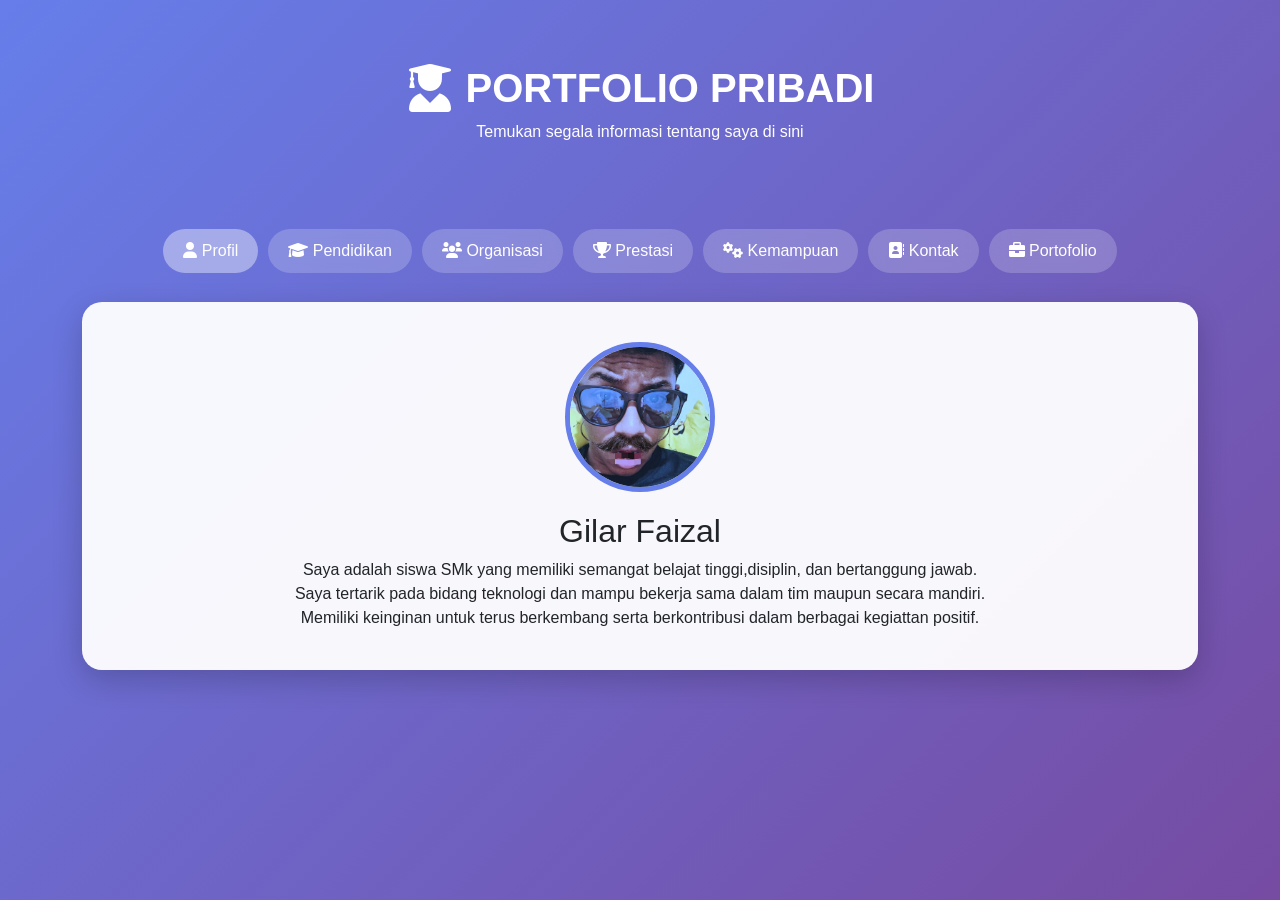
<file: index.html>
<!DOCTYPE html>
<html lang="id">
<head>
    <meta charset="UTF-8">
    <meta name="viewport" content="width=device-width, initial-scale=1.0">
    <title>Portofolio Pribadi</title>

    <!-- Bootstrap -->
    <link href="https://cdn.jsdelivr.net/npm/bootstrap@5.3.0/dist/css/bootstrap.min.css" rel="stylesheet">

    <!-- Font Awesome -->
    <link href="https://cdnjs.cloudflare.com/ajax/libs/font-awesome/6.0.0/css/all.min.css" rel="stylesheet">

    <!-- CSS -->
    <link rel="stylesheet" href="style.css">
</head>
<body>

<div class="container py-4">

    <!-- HEADER -->
    <div class="header text-center text-white mb-4">
        <h1><i class="fas fa-user-graduate"></i> PORTFOLIO PRIBADI</h1>
        <p>Temukan segala informasi tentang saya di sini</p>
    </div>

    <!-- NAV -->
    <ul class="nav nav-pills justify-content-center flex-wrap mb-4">
        <li class="nav-item">
            <button class="nav-link active" data-bs-toggle="pill" data-bs-target="#profil">
                <i class="fas fa-user"></i> Profil
            </button>
        </li>
        <li class="nav-item">
            <button class="nav-link" data-bs-toggle="pill" data-bs-target="#pendidikan">
                <i class="fas fa-graduation-cap"></i> Pendidikan
            </button>
        </li>
        <li class="nav-item">
            <button class="nav-link" data-bs-toggle="pill" data-bs-target="#organisasi">
                <i class="fas fa-users"></i> Organisasi
            </button>
        </li>
        <li class="nav-item">
            <button class="nav-link" data-bs-toggle="pill" data-bs-target="#prestasi">
                <i class="fas fa-trophy"></i> Prestasi
            </button>
        </li>
        <li class="nav-item">
            <button class="nav-link" data-bs-toggle="pill" data-bs-target="#kemampuan">
                <i class="fas fa-cogs"></i> Kemampuan
            </button>
        </li>
        <li class="nav-item">
            <button class="nav-link" data-bs-toggle="pill" data-bs-target="#kontak">
                <i class="fas fa-address-book"></i> Kontak
            </button>
        </li>
        <li class="nav-item">
            <button class="nav-link" data-bs-toggle="pill" data-bs-target="#portofolio">
                <i class="fas fa-briefcase"></i> Portofolio
            </button>
        </li>
    </ul>

    <!-- CONTENT -->
    <div class="tab-content">

        <!-- Profil -->
        <div class="tab-pane fade show active" id="profil">
            <div class="tab-content-box">
                <div class="profile-section text-center">
                    <img src="profil.jpeg" class="profile-img">
                    <h2>Gilar Faizal</h2>
                    <p class="profile-desc">
                        Saya adalah siswa SMk yang memiliki semangat belajat tinggi,disiplin, dan bertanggung jawab.
                        Saya tertarik pada bidang teknologi dan mampu bekerja sama dalam tim maupun secara mandiri.
                        Memiliki keinginan untuk terus berkembang serta berkontribusi dalam berbagai kegiattan positif.
                    </p>
                </div>
            </div>
        </div>

        <!-- Pendidikan -->
        <div class="tab-pane fade" id="pendidikan">
            <div class="tab-content-box">
                <h2>Riwayat Pendidikan</h2>
                <div class="education-item">
                    <div class="item-date">2025 - 2028</div>
                    <div class="item-title">SMK Negeri 1 Bawang</div>
                    <div class="item-desc">Jurusan Pengembangan Perangkat Lunak dan Gim (RPL)</div>
                </div>
                <div class="education-item">
                    <div class="item-date">2022 - 2025</div>
                    <div class="item-title">SMP Negeri 4 Bamjarnrgara</div>
                </div>
                <div class="education-item">
                    <div class="item-date">2016 - 2022</div>
                    <div class="item-title">SD Negeri 2 Argasoka</div>
                </div>
            </div>
        </div>

        <!-- Organisasi -->
        <div class="tab-pane fade" id="organisasi">
            <div class="tab-content-box">
                <h2>Pengalaman Organisasi</h2>
                <div class="org-item">
                    <div class="item-date">2019 - 2020</div>
                    <div class="item-title">Anggota Siaga</div>
                    <div class="item-desc">Peserta Siaga 2019</div>
                </div>
            </div>
        </div>

        <!-- Prestasi -->
        <div class="tab-pane fade" id="prestasi">
            <div class="tab-content-box">
                <h2>Belum ada prestasi</h2>
            </div>
        </div>

        <!-- Kemampuan -->
        <div class="tab-pane fade" id="kemampuan">
            <div class="tab-content-box">
                <h2>Kemampuan & Skill</h2>
                <div class="row g-3">
                    <div class="col-md-6">
                        <div class="skill-item">
                            <div class="item-title"><i class="fas fa-network-wired"></i> Hard Skill</div>
                            <ul>
                                <li>Desasin Grafis (Canva)</li>
                                <li>Video Editing (Alight Motion, CapCut)</li>
                                <li>Motion Graphic (Alight Motion, CapCut)</li>
                                <li>Web Dasar (HTML, CSS)</li>
                            </ul>
                        </div>
                    </div>
                    <div class="col-md-6">
                        <div class="skill-item">
                            <div class="item-title"><i class="fas fa-handshake"></i> Soft Skill</div>
                            <ul>
                                <li>Kounikasi yang Baik</li>
                                <li>Kerja Sama</li>
                                <li>Sikap Disiplin dan Tanggung jawab</li>
                                <li>Adaptasi Cepat</li>
                            </ul>
                        </div>
                    </div>
                </div>
            </div>
        </div>

        <!-- Kontak -->
        <div class="tab-pane fade" id="kontak">
            <div class="tab-content-box">
                <h2>Hubungi Saya</h2>
                <div class="row g-3">
                    <div class="col-md-6">
                        <a href="#" class="contact-item">
                            <i class="fas fa-map-marker-alt"></i>
                            <div>
                                <div>Alamat</div>
                                Jawa Tengah, Kab.Banjarnegara, Kec.Banjarnegara, Kel.Argasoka, Wanasari 02/02
                            </div>
                        </a>
                    </div>
                    <div class="col-md-6">
                        <a href="20363@pplg.smkn1bawang.sch.id" class="contact-item">
                            <i class="fas fa-envelope"></i>
                            <div>
                                <div>Email</div>
                                20363@pplg.smkn1bawang.sch.id
                            </div>
                        </a>
                    </div>
                    <div class="col-md-6">
                        <a href="https://instagram.com/izzaal_000" class="contact-item">
                            <i class="fab fa-instagram"></i>
                            <div>
                                <div>Instagram</div>
                                @glr
                            </div>
                        </a>
                    </div>
                    <div class="col-md-6">
                        <a href="https://tiktok.com/Larr" class="contact-item">
                            <i class="fab fa-tiktok"></i>
                            <div>
                                <div>Tiktok</div>
                                @raliggg
                            </div>
                        </a>
                    </div>
                </div>
            </div>
        </div>

        <!-- Portofolio -->
        <div class="tab-pane fade" id="portofolio">
            <div class="tab-content-box">
                <h2>Portofolio</h2>
                <div class="row g-3">
                    <div class="col-md-4">
                        <div class="portfolio-item">
                            <img src="figma.png" class="portfolio-img">
                            <div class="portfolio-info">
                                <h3>Figma</h3>
                                <p>Website Kantin Online</p>
                            </div>
                        </div>
                    </div>
                    <div class="col-md-4">
                        <div class="portfolio-item">
                            <img src="figma2.png" class="portfolio-img">
                            <div class="portfolio-info">
                                <h3>Figma</h3>
                                <p>Website sederhana Log in</p>
                            </div>
                        </div>
                    </div>
                    <div class="col-md-4">
                        <div class="portfolio-item">
                            <img src="AM.jpeg" class="portfolio-img">
                            <div class="portfolio-info">
                                <h3>Alight Motion</h3>
                                <p>Edit video menggunakan Alight Motion</p>
                            </div>
                        </div>
                    </div>
                </div>
            </div>
        </div>

    </div>
</div>

<!-- Bootstrap JS -->
<script src="https://cdn.jsdelivr.net/npm/bootstrap@5.3.0/dist/js/bootstrap.bundle.min.js"></script>

</body>
</html>
</file>
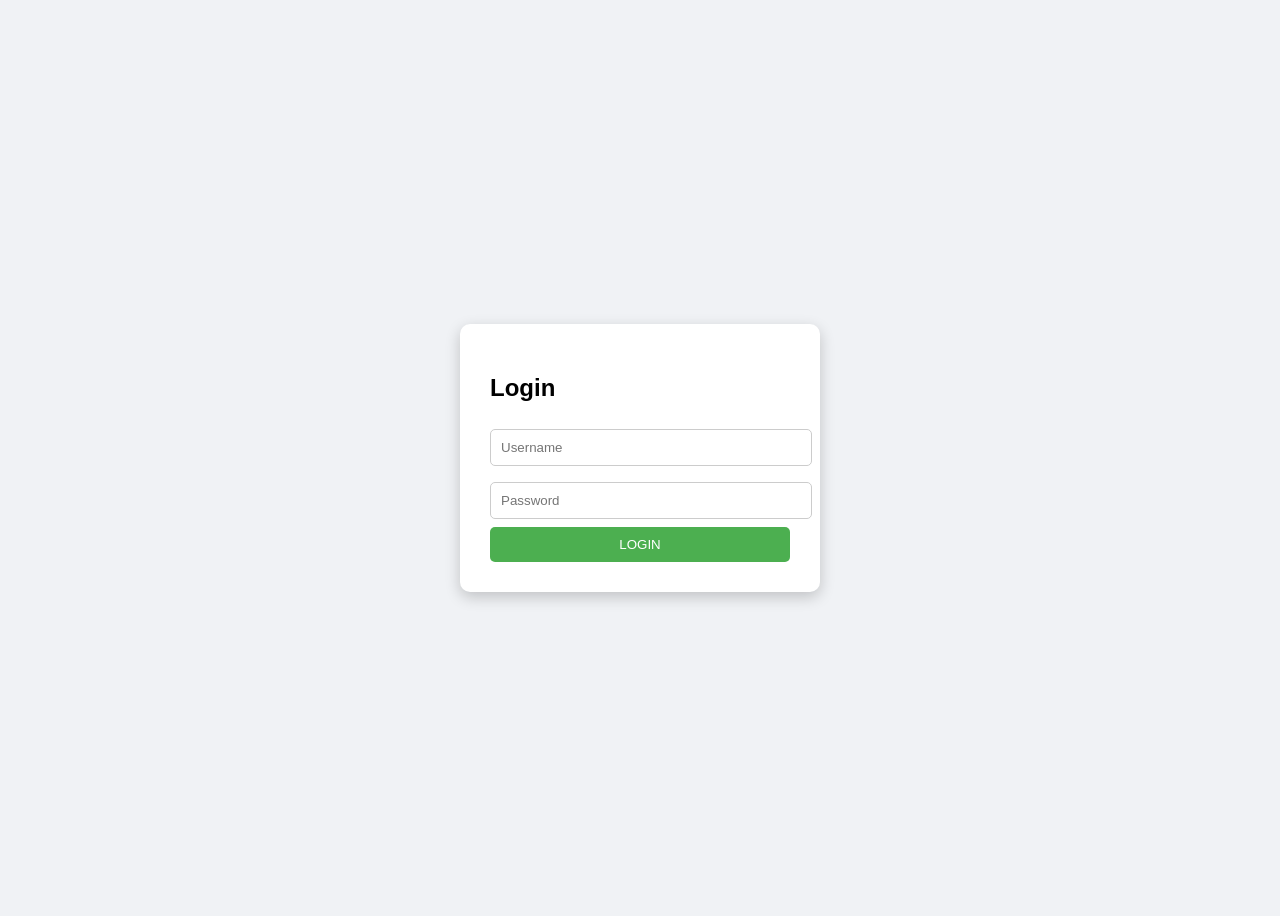
<file: 20363/index.html>
<!DOCTYPE html>
<html lang="id">
<head>
    <meta charset="UTF-8">
    <title>Login</title>
    <style>
        body {
            font-family: Arial, sans-serif;
            background: #f0f2f5;
            display: flex;
            justify-content: center;
            align-items: center;
            height: 100vh;
        }

        .login-box {
            background: white;
            padding: 30px;
            border-radius: 10px;
            box-shadow: 0 5px 15px rgba(0,0,0,0.2);
            width: 300px;
        }

        input {
            width: 100%;
            padding: 10px;
            margin: 8px 0;
            border-radius: 5px;
            border: 1px solid #ccc;
        }

        button {
            width: 100%;
            padding: 10px;
            background: #4CAF50;
            border: none;
            color: white;
            border-radius: 5px;
            cursor: pointer;
        }

        /* POPUP ALERT */
        .popup {
            position: fixed;
            top: 0;
            left: 0;
            width: 100%;
            height: 100%;
            background: rgba(0,0,0,0.5);
            display: none;
            justify-content: center;
            align-items: center;
        }

        .popup-box {
            background: white;
            padding: 20px;
            border-radius: 10px;
            text-align: center;
            width: 250px;
        }

        .popup-box button {
            margin-top: 15px;
            background: #4CAF50;
        }
    </style>
</head>
<body>

<div class="login-box">
    <h2>Login</h2>
    
    <input type="text" id="username" placeholder="Username">
    <input type="password" id="password" placeholder="Password">
    
    <button onclick="login()">LOGIN</button>
</div>

<!-- POPUP -->
<div class="popup" id="popup">
    <div class="popup-box">
        <p id="pesan"></p>
        <button onclick="tutupPopup()">OK</button>
    </div>
</div>

<script>
    function login() {
        let userBenar = "gilar";
        let passBenar = "20363";

        let username = document.getElementById("username").value;
        let password = document.getElementById("password").value;

        if (username === userBenar && password === passBenar) {
            tampilkanPopup("Login Berhasil");
        } else {
            tampilkanPopup("Login Gagal");
        }
    }

    function tampilkanPopup(teks) {
        document.getElementById("pesan").innerText = teks;
        document.getElementById("popup").style.display = "flex";
    }

    function tutupPopup() {
        document.getElementById("popup").style.display = "none";
    }
</script>

</body>
</html>
</file>
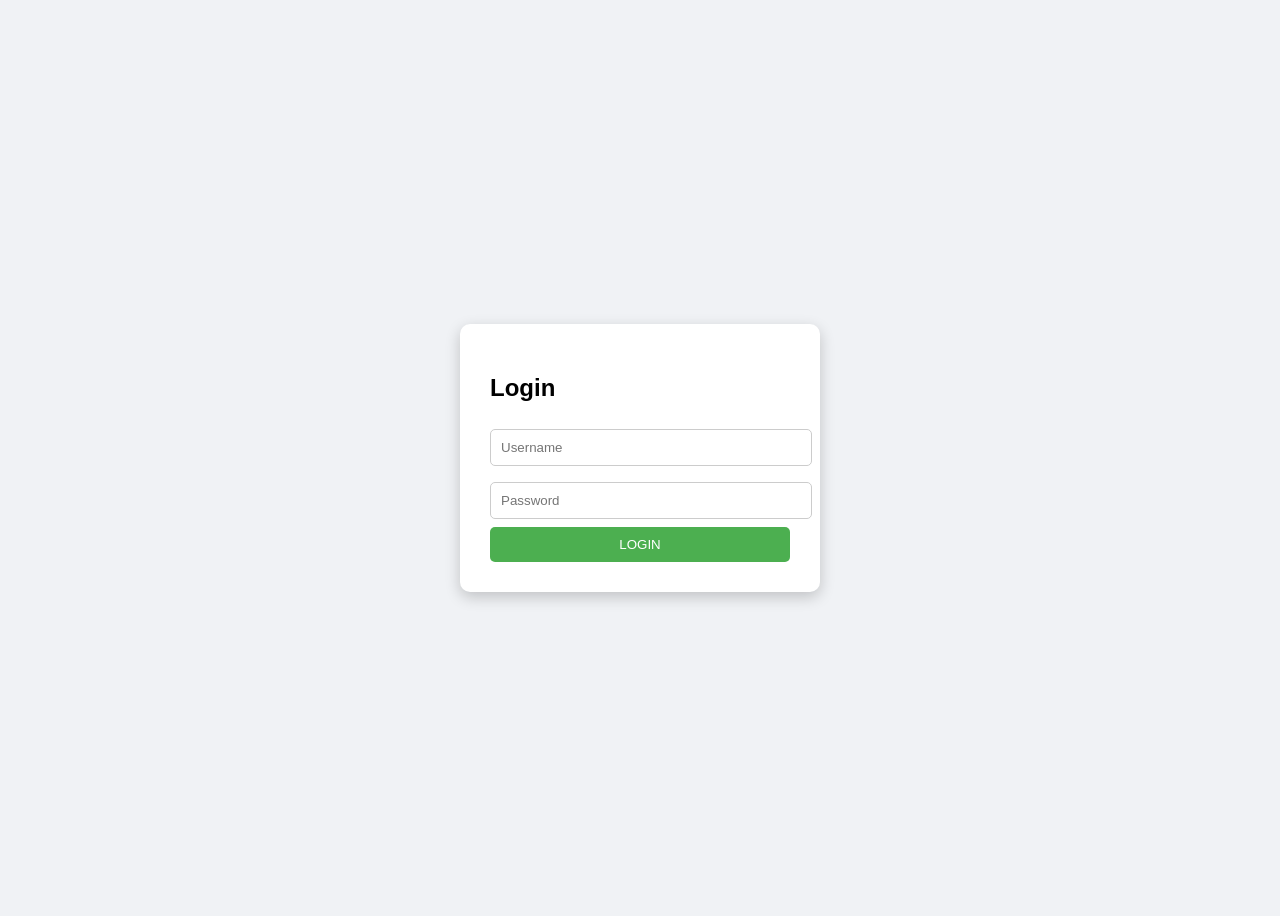
<file: 20363/login.html>
<!DOCTYPE html>
<html lang="id">
<head>
    <meta charset="UTF-8">
    <title>Login</title>
    <style>
        body {
            font-family: Arial, sans-serif;
            background: #f0f2f5;
            display: flex;
            justify-content: center;
            align-items: center;
            height: 100vh;
        }

        .login-box {
            background: white;
            padding: 30px;
            border-radius: 10px;
            box-shadow: 0 5px 15px rgba(0,0,0,0.2);
            width: 300px;
        }

        input {
            width: 100%;
            padding: 10px;
            margin: 8px 0;
            border-radius: 5px;
            border: 1px solid #ccc;
        }

        button {
            width: 100%;
            padding: 10px;
            background: #4CAF50;
            border: none;
            color: white;
            border-radius: 5px;
            cursor: pointer;
        }

        /* POPUP ALERT */
        .popup {
            position: fixed;
            top: 0;
            left: 0;
            width: 100%;
            height: 100%;
            background: rgba(0,0,0,0.5);
            display: none;
            justify-content: center;
            align-items: center;
        }

        .popup-box {
            background: white;
            padding: 20px;
            border-radius: 10px;
            text-align: center;
            width: 250px;
        }

        .popup-box button {
            margin-top: 15px;
            background: #4CAF50;
        }
    </style>
</head>
<body>

<div class="login-box">
    <h2>Login</h2>
    
    <input type="text" id="username" placeholder="Username">
    <input type="password" id="password" placeholder="Password">
    
    <button onclick="login()">LOGIN</button>
</div>

<!-- POPUP -->
<div class="popup" id="popup">
    <div class="popup-box">
        <p id="pesan"></p>
        <button onclick="tutupPopup()">OK</button>
    </div>
</div>

<script>
    function login() {
        let userBenar = "gilar";
        let passBenar = "20363";

        let username = document.getElementById("username").value;
        let password = document.getElementById("password").value;

        if (username === userBenar && password === passBenar) {
            tampilkanPopup("Login Berhasil");
        } else {
            tampilkanPopup("Login Gagal");
        }
    }

    function tampilkanPopup(teks) {
        document.getElementById("pesan").innerText = teks;
        document.getElementById("popup").style.display = "flex";
    }

    function tutupPopup() {
        document.getElementById("popup").style.display = "none";
    }
</script>

</body>
</html>
</file>
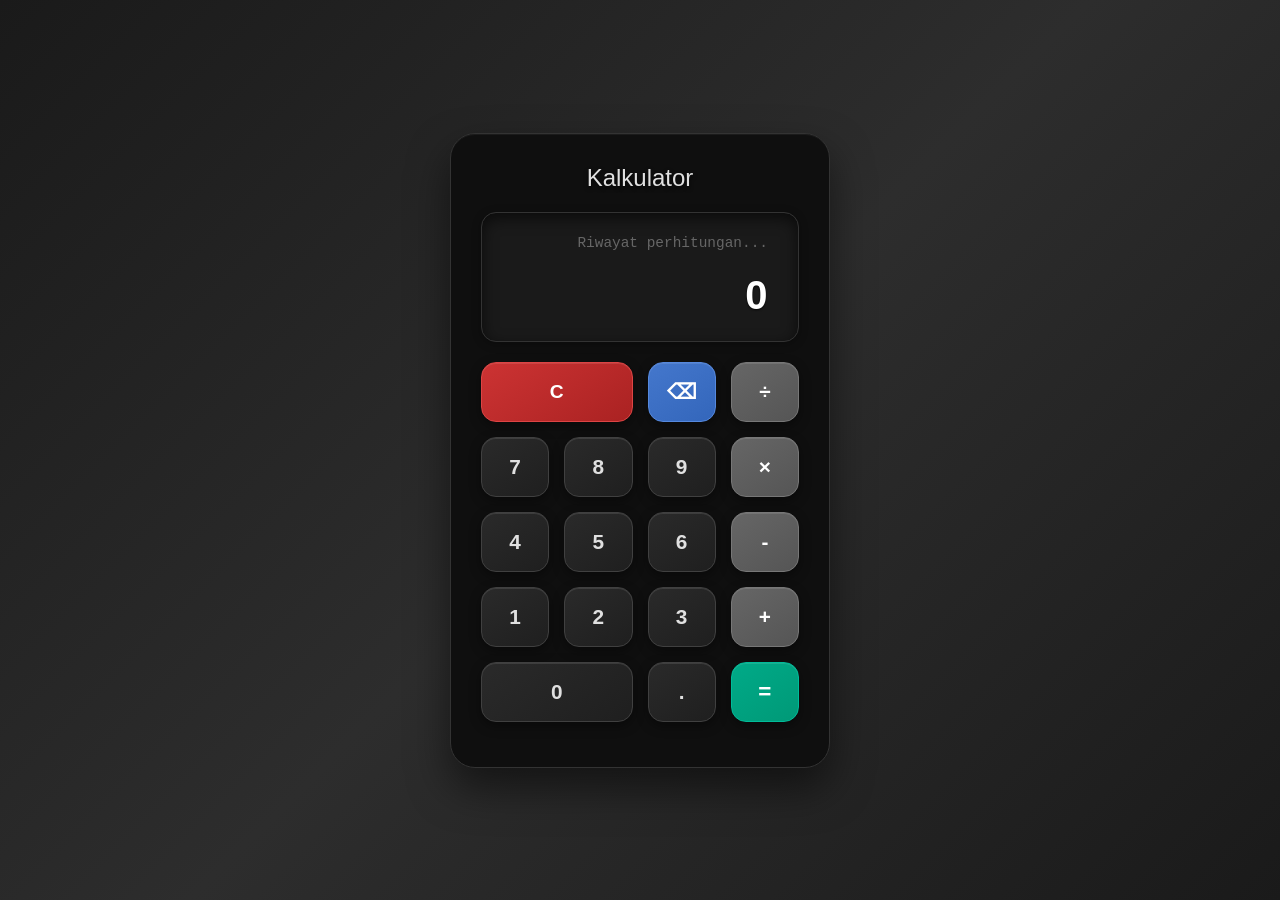
<file: kalkulator20363/kalkulator.html>
<!DOCTYPE html>
<html lang="id">
<head>
    <meta charset="UTF-8">
    <meta name="viewport" content="width=device-width, initial-scale=1.0">
    <title>Kalkulator Dark - Black & Gray</title>
    <style>
        * {
            margin: 0;
            padding: 0;
            box-sizing: border-box;
        }

        body {
            font-family: 'Segoe UI', Tahoma, Geneva, Verdana, sans-serif;
            background: linear-gradient(135deg, #1a1a1a 0%, #2d2d2d 50%, #1a1a1a 100%);
            min-height: 100vh;
            display: flex;
            justify-content: center;
            align-items: center;
            padding: 20px;
        }

        .calculator {
            background: #0f0f0f;
            backdrop-filter: blur(20px);
            border-radius: 25px;
            padding: 30px;
            box-shadow: 
                0 20px 40px rgba(0, 0, 0, 0.5),
                inset 0 1px 0 rgba(255, 255, 255, 0.05);
            border: 1px solid #333;
            max-width: 380px;
            width: 100%;
        }

        .title {
            text-align: center;
            color: #e0e0e0;
            margin-bottom: 20px;
            font-size: 1.5em;
            text-shadow: 0 2px 4px rgba(0, 0, 0, 0.8);
        }

        /* DISPLAY DENGAN RIWAYAT - HITAM & ABU */
        .display-container {
            background: #1a1a1a;
            border-radius: 15px;
            padding: 20px;
            margin-bottom: 20px;
            box-shadow: 
                inset 0 5px 15px rgba(0, 0, 0, 0.6),
                0 2px 10px rgba(0, 0, 0, 0.3);
            border: 1px solid #333;
            min-height: 120px;
            display: flex;
            flex-direction: column;
            justify-content: flex-end;
        }

        .history-display {
            color: #ffffff;
            font-family: 'Courier New', monospace;
            font-size: 0.95em;
            text-align: right;
            margin-bottom: 8px;
            min-height: 30px;
            padding-right: 10px;
            line-height: 1.4;
            max-height: 60px;
            overflow-y: auto;
            scrollbar-width: thin;
            scrollbar-color: #555 transparent;
        }

        .history-display::-webkit-scrollbar {
            width: 3px;
        }

        .history-display::-webkit-scrollbar-thumb {
            background: #555;
            border-radius: 2px;
        }

        .current-display {
            color: #fff;
            font-size: 2.5em;
            font-weight: 600;
            text-align: right;
            padding-right: 10px;
            min-height: 50px;
            display: flex;
            align-items: center;
            justify-content: flex-end;
            word-break: break-all;
            text-shadow: 0 1px 2px rgba(0, 0, 0, 0.8);
            letter-spacing: 0.5px;
        }

        .placeholder {
            color: #666;
            font-size: 0.95em;
        }

        .buttons {
            display: grid;
            grid-template-columns: repeat(4, 1fr);
            grid-template-rows: repeat(5, 1fr);
            gap: 15px;
        }

        button {
            height: 60px;
            border: none;
            border-radius: 15px;
            font-size: 1.3em;
            font-weight: bold;
            cursor: pointer;
            transition: all 0.2s ease;
            box-shadow: 
                0 4px 12px rgba(0, 0, 0, 0.4),
                inset 0 1px 0 rgba(255, 255, 255, 0.1);
            position: relative;
            overflow: hidden;
        }

        button::before {
            content: '';
            position: absolute;
            top: 0;
            left: -100%;
            width: 100%;
            height: 100%;
            background: linear-gradient(90deg, transparent, rgba(255,255,255,0.2), transparent);
            transition: left 0.5s;
        }

        button:hover::before {
            left: 100%;
        }

        .btn-number {
            background: linear-gradient(145deg, #2a2a2a, #1f1f1f);
            color: #e0e0e0;
            border: 1px solid #404040;
        }

        .btn-number:hover {
            background: linear-gradient(145deg, #333, #2a2a2a);
            transform: translateY(-2px);
            box-shadow: 
                0 6px 20px rgba(0, 0, 0, 0.6),
                inset 0 1px 0 rgba(255, 255, 255, 0.2);
            color: #fff;
        }

        .btn-operator {
            background: linear-gradient(145deg, #666, #555);
            color: #fff;
            border: 1px solid #777;
        }

        .btn-operator:hover {
            background: linear-gradient(145deg, #777, #666);
            transform: translateY(-2px);
            box-shadow: 
                0 6px 20px rgba(100, 100, 100, 0.5),
                inset 0 1px 0 rgba(255, 255, 255, 0.3);
        }

        .btn-clear {
            background: linear-gradient(145deg, #cc3333, #aa2222);
            color: #fff;
            grid-column: 1 / span 2;
            border: 1px solid #dd4444;
            font-size: 1.2em;
        }

        .btn-clear:hover {
            background: linear-gradient(145deg, #dd4444, #cc3333);
            transform: translateY(-2px);
            box-shadow: 
                0 6px 20px rgba(200, 50, 50, 0.5),
                inset 0 1px 0 rgba(255, 255, 255, 0.3);
        }

        .btn-delete {
            background: linear-gradient(145deg, #4477cc, #3366bb);
            color: #fff;
            border: 1px solid #5588dd;
        }

        .btn-delete:hover {
            background: linear-gradient(145deg, #5588dd, #4477cc);
            transform: translateY(-2px);
            box-shadow: 
                0 6px 20px rgba(60, 100, 200, 0.5),
                inset 0 1px 0 rgba(255, 255, 255, 0.3);
        }

        .btn-equals {
            background: linear-gradient(145deg, #00aa88, #009977);
            color: #fff;
            grid-row: span 2;
            grid-column: 4;
            border: 1px solid #00bb99;
            font-size: 1.4em;
            font-weight: 700;
        }

        .btn-equals:hover {
            background: linear-gradient(145deg, #00bb99, #00aa88);
            transform: translateY(-2px);
            box-shadow: 
                0 8px 25px rgba(0, 170, 130, 0.6),
                inset 0 1px 0 rgba(255, 255, 255, 0.4);
        }

        .btn-zero {
            grid-column: 1 / span 2;
        }

        button:active {
            transform: translateY(0);
            box-shadow: 
                0 2px 8px rgba(0, 0, 0, 0.4),
                inset 0 2px 4px rgba(0, 0, 0, 0.3);
        }

        @media (max-width: 480px) {
            .calculator {
                padding: 20px;
                margin: 10px;
            }
            
            .current-display {
                font-size: 2.2em;
            }
            
            button {
                height: 55px;
                font-size: 1.2em;
            }
        }
    </style>
</head>
<body>
    <div class="calculator">
        <div class="title">Kalkulator</div>
        
        <!-- DISPLAY DENGAN RIWAYAT - HITAM & ABU -->
        <div class="display-container">
            <div class="history-display" id="historyDisplay">
                <div class="placeholder">Riwayat perhitungan...</div>
            </div>
            <div class="current-display" id="currentDisplay">0</div>
        </div>
        
        <div class="buttons">
            <button class="btn-clear" onclick="clearDisplay()">C</button>
            <button class="btn-delete" onclick="deleteLast()">⌫</button>
            <button class="btn-operator" onclick="appendToDisplay('/')">÷</button>
            
            <button class="btn-number" onclick="appendToDisplay('7')">7</button>
            <button class="btn-number" onclick="appendToDisplay('8')">8</button>
            <button class="btn-number" onclick="appendToDisplay('9')">9</button>
            <button class="btn-operator" onclick="appendToDisplay('*')">×</button>
            
            <button class="btn-number" onclick="appendToDisplay('4')">4</button>
            <button class="btn-number" onclick="appendToDisplay('5')">5</button>
            <button class="btn-number" onclick="appendToDisplay('6')">6</button>
            <button class="btn-operator" onclick="appendToDisplay('-')">-</button>
            
            <button class="btn-number" onclick="appendToDisplay('1')">1</button>
            <button class="btn-number" onclick="appendToDisplay('2')">2</button>
            <button class="btn-number" onclick="appendToDisplay('3')">3</button>
            <button class="btn-operator" onclick="appendToDisplay('+')">+</button>
            
            <button class="btn-number btn-zero" onclick="appendToDisplay('0')">0</button>
            <button class="btn-number" onclick="appendToDisplay('.')">.</button>
            <button class="btn-equals" onclick="calculate()">=</button>
        </div>
    </div>

    <script>
        let currentDisplay = document.getElementById('currentDisplay');
        let historyDisplay = document.getElementById('historyDisplay');
        let currentInput = '0';
        let calculationHistory = [];
        let shouldResetDisplay = false;

        function updateDisplay() {
            currentDisplay.textContent = currentInput;
        }

        function appendToDisplay(value) {
            if (shouldResetDisplay) {
                currentInput = '0';
                shouldResetDisplay = false;
            }

            if (currentInput === '0' && value !== '.') {
                currentInput = value;
            } else {
                currentInput += value;
            }
            
            updateHistory();
            updateDisplay();
        }

        function clearDisplay() {
            currentInput = '0';
            calculationHistory = [];
            shouldResetDisplay = false;
            updateHistory();
            updateDisplay();
        }

        function deleteLast() {
            if (currentInput.length > 1) {
                currentInput = currentInput.slice(0, -1);
            } else {
                currentInput = '0';
            }
            updateHistory();
            updateDisplay();
        }

        function calculate() {
            try {
                let expression = currentInput
                    .replace(/×/g, '*')
                    .replace(/÷/g, '/');
                
                let result = eval(expression);
                
                if (Number.isInteger(result)) {
                    result = result.toString();
                } else {
                    result = result.toFixed(8).replace(/\.?0+$/, '');
                }
                
                calculationHistory.unshift(`${currentInput} = ${result}`);
                if (calculationHistory.length > 4) {
                    calculationHistory.pop();
                }
                
                currentInput = result;
                shouldResetDisplay = true;
                updateHistory();
                updateDisplay();
                
            } catch (error) {
                currentInput = 'Error';
                shouldResetDisplay = true;
                updateDisplay();
                setTimeout(clearDisplay, 1500);
            }
        }

        function updateHistory() {
            if (calculationHistory.length === 0) {
                historyDisplay.innerHTML = '<div class="placeholder">Riwayat perhitungan...</div>';
                return;
            }
            
            let recentHistory = calculationHistory.slice(0, 3).join('<br>');
            historyDisplay.innerHTML = recentHistory;
        }

        // Keyboard support
        document.addEventListener('keydown', function(event) {
            const key = event.key;
            
            if (key >= '0' && key <= '9' || key === '.') {
                appendToDisplay(key);
            } else if (key === '+' || key === '-') {
                appendToDisplay(key);
            } else if (key === '*') {
                appendToDisplay('×');
            } else if (key === '/') {
                appendToDisplay('÷');
            } else if (key === 'Enter' || key === '=') {
                calculate();
            } else if (key === 'Escape' || key === 'c' || key === 'C') {
                clearDisplay();
            } else if (key === 'Backspace') {
                deleteLast();
            }
        });

        // Initialize
        updateDisplay();
        updateHistory();
    </script>
</body>
</html>
</file>
<file: style.css>
* {
    margin: 0;
    padding: 0;
    box-sizing: border-box;
}

body {
    font-family: 'Segoe UI', sans-serif;
    background: linear-gradient(135deg, #667eea, #764ba2);
    min-height: 100vh;
}

/* Header */
.header {
    text-align: center;
    color: white;
    padding: 40px 20px;
}

.header h1 {
    font-weight: bold;
    display: flex;
    justify-content: center;
    align-items: center;
    gap: 12px;
}

.header h1 i {
    font-size: 1.2em;
}

/* NAV (Bootstrap jadi pill bulat) */
.nav-pills {
    justify-content: center;
    flex-wrap: wrap;
}

.nav-pills .nav-link {
    border-radius: 50px;
    margin: 5px;
    color: white;
    background: rgba(255,255,255,0.2);
    backdrop-filter: blur(10px);
    transition: 0.3s;
    padding: 10px 20px;
}

.nav-pills .nav-link.active,
.nav-pills .nav-link:hover {
    background: rgba(255,255,255,0.4);
    color: white;
}

/* Card utama */
.tab-content {
    margin-top: 20px;
}

.tab-content-box {
    background: rgba(255,255,255,0.95);
    border-radius: 20px;
    padding: 40px;
    box-shadow: 0 10px 30px rgba(0,0,0,0.2);
}

/* Profile */
.profile-section {
    text-align: center;
}

.profile-img {
    width: 150px;
    height: 150px;
    border-radius: 50%;
    border: 5px solid #667eea;
    margin-bottom: 20px;
    object-fit: cover; /* INI KUNCI NYA */
}

.profile-desc {
    max-width: 700px;
    margin: auto;
}

/* Item */
.education-item,
.org-item,
.skill-item {
    background: #f8f9ff;
    padding: 20px;
    border-radius: 15px;
    margin-bottom: 15px;
    border-left: 5px solid #667eea;
    transition: 0.3s;
}

.education-item:hover,
.org-item:hover,
.skill-item:hover {
    transform: translateX(10px);
}

.item-title {
    font-weight: bold;
}

.item-date {
    color: #667eea;
}

/* Contact */
.contact-item {
    display: flex;
    align-items: center;
    gap: 10px;
    padding: 15px;
    border-radius: 10px;
    color: white;
    text-decoration: none;
    background: linear-gradient(135deg, #667eea, #764ba2);
    transition: 0.3s;
}

.contact-item:hover {
    transform: translateY(-5px);
}

/* Portfolio */
.portfolio-item {
    border-radius: 15px;
    overflow: hidden;
    background: #f8f9ff;
    transition: 0.3s;
}

.portfolio-item:hover {
    transform: translateY(-10px);
}

.portfolio-img {
    width: 100%;
    height: 200px;
    object-fit: cover;
}

.portfolio-info {
    padding: 15px;
}

/* Responsive */
@media (max-width: 768px) {
    .header h1 {
        font-size: 1.5rem;
    }

    .tab-content-box {
        padding: 20px;
    }
}
</file>
